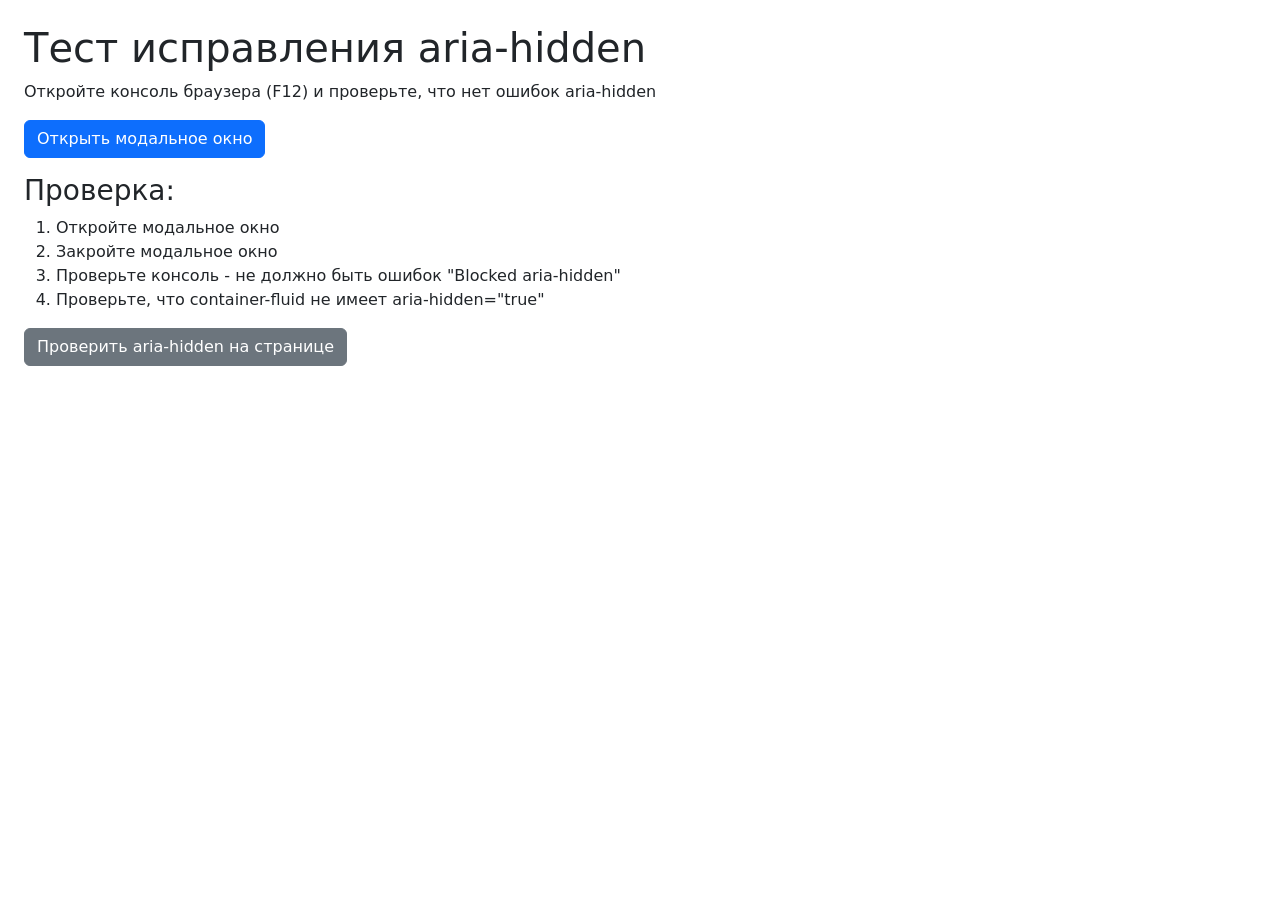
<file: travel/admin/test_aria_hidden.html>
<!DOCTYPE html>
<html lang="ru">
<head>
    <meta charset="UTF-8">
    <meta name="viewport" content="width=device-width, initial-scale=1.0">
    <title>Test aria-hidden Fix</title>
    <link href="https://cdn.jsdelivr.net/npm/bootstrap@5.3.0/dist/css/bootstrap.min.css" rel="stylesheet">
</head>
<body>
    <div class="container-fluid">
        <div class="row">
            <div class="col-12 p-4">
                <h1>Тест исправления aria-hidden</h1>
                <p>Откройте консоль браузера (F12) и проверьте, что нет ошибок aria-hidden</p>
                
                <button type="button" class="btn btn-primary" data-bs-toggle="modal" data-bs-target="#testModal">
                    Открыть модальное окно
                </button>
                
                <div class="mt-3">
                    <h3>Проверка:</h3>
                    <ol>
                        <li>Откройте модальное окно</li>
                        <li>Закройте модальное окно</li>
                        <li>Проверьте консоль - не должно быть ошибок "Blocked aria-hidden"</li>
                        <li>Проверьте, что container-fluid не имеет aria-hidden="true"</li>
                    </ol>
                </div>
                
                <div class="mt-3">
                    <button type="button" class="btn btn-secondary" id="checkAriaHidden">
                        Проверить aria-hidden на странице
                    </button>
                    <div id="ariaHiddenStatus" class="mt-2"></div>
                </div>
            </div>
        </div>
    </div>
    
    <div class="modal fade" id="testModal" tabindex="-1" aria-labelledby="testModalLabel">
        <div class="modal-dialog">
            <div class="modal-content">
                <div class="modal-header">
                    <h5 class="modal-title" id="testModalLabel">Тестовое модальное окно</h5>
                    <button type="button" class="btn-close" data-bs-dismiss="modal" aria-label="Закрыть"></button>
                </div>
                <div class="modal-body">
                    <p>Это тестовое модальное окно для проверки aria-hidden</p>
                    <p>При закрытии не должно быть ошибок в консоли</p>
                </div>
                <div class="modal-footer">
                    <button type="button" class="btn btn-secondary" data-bs-dismiss="modal">Закрыть</button>
                </div>
            </div>
        </div>
    </div>
    
    <script src="https://cdn.jsdelivr.net/npm/bootstrap@5.3.0/dist/js/bootstrap.bundle.min.js"></script>
    <script>
        // Fix Bootstrap modal aria-hidden issue
        const modalEl = document.getElementById('testModal');
        if (modalEl) {
            modalEl.addEventListener('hidden.bs.modal', function() {
                console.log('Modal hidden event fired');
                
                // Remove aria-hidden from container-fluid that Bootstrap adds
                const containers = document.querySelectorAll('.container-fluid[aria-hidden="true"]');
                console.log('Found containers with aria-hidden:', containers.length);
                
                containers.forEach(container => {
                    console.log('Removing aria-hidden from container');
                    container.removeAttribute('aria-hidden');
                });
            });
            
            modalEl.addEventListener('shown.bs.modal', function() {
                console.log('Modal shown event fired');
            });
        }
        
        // Check aria-hidden button
        document.getElementById('checkAriaHidden').addEventListener('click', function() {
            const statusDiv = document.getElementById('ariaHiddenStatus');
            const elementsWithAriaHidden = document.querySelectorAll('[aria-hidden="true"]');
            
            let html = '<div class="alert alert-info">';
            html += '<strong>Элементы с aria-hidden="true":</strong><br>';
            
            if (elementsWithAriaHidden.length === 0) {
                html += '✅ Нет элементов с aria-hidden="true"';
            } else {
                html += `⚠️ Найдено ${elementsWithAriaHidden.length} элементов:<br>`;
                elementsWithAriaHidden.forEach((el, index) => {
                    html += `${index + 1}. ${el.tagName}.${el.className || 'no-class'}<br>`;
                });
            }
            
            html += '</div>';
            statusDiv.innerHTML = html;
        });
    </script>
</body>
</html>
</file>
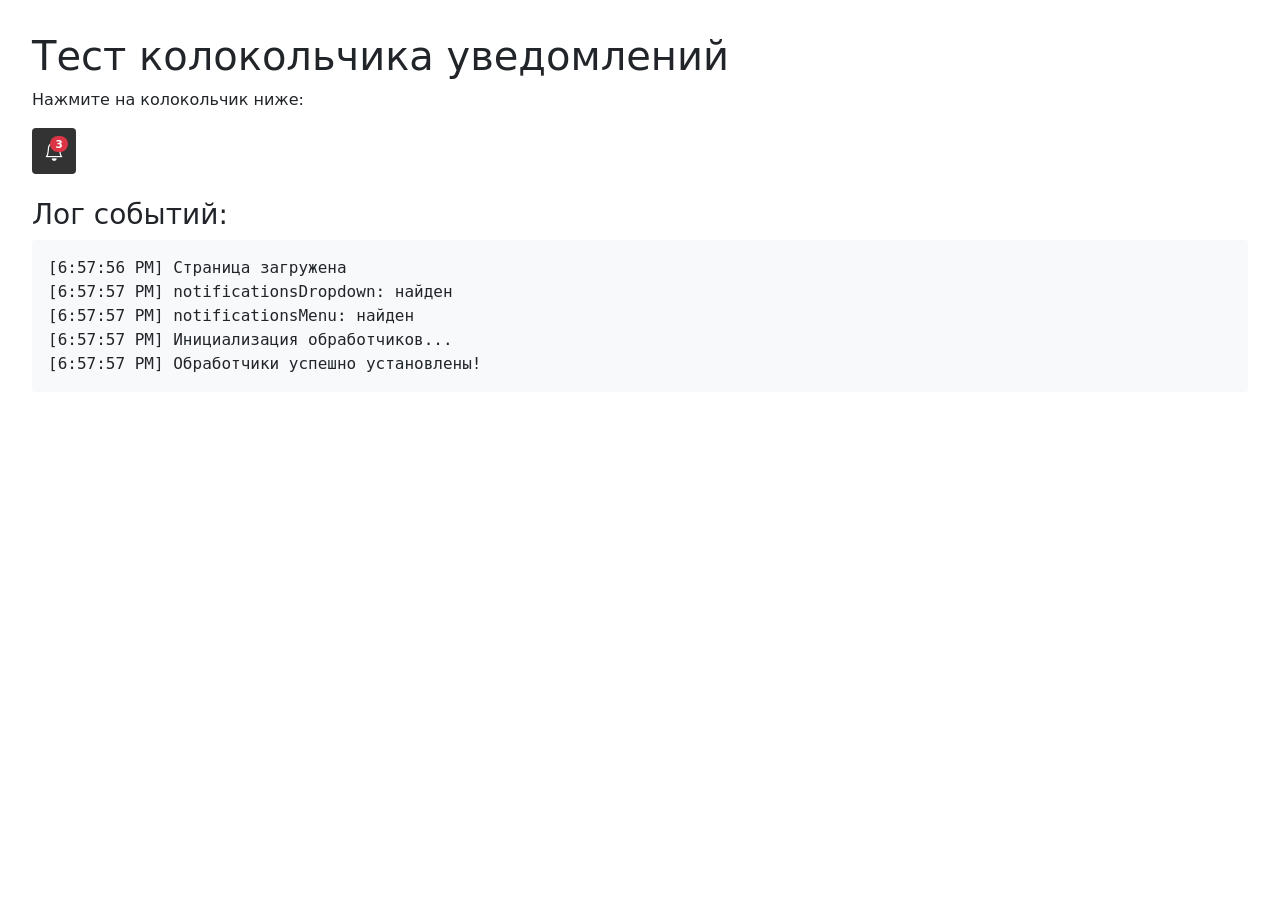
<file: travel/admin/test_bell_simple.html>
<!DOCTYPE html>
<html lang="ru">
<head>
    <meta charset="UTF-8">
    <meta name="viewport" content="width=device-width, initial-scale=1.0">
    <title>Test Bell Simple</title>
    
    <!-- Bootstrap 5 CSS -->
    <link href="https://cdn.jsdelivr.net/npm/bootstrap@5.3.0/dist/css/bootstrap.min.css" rel="stylesheet">
    
    <!-- Bootstrap Icons -->
    <link href="https://cdn.jsdelivr.net/npm/bootstrap-icons@1.11.0/font/bootstrap-icons.css" rel="stylesheet">
    
    <style>
        body {
            padding: 2rem;
        }
        
        #notificationsDropdown {
            display: flex;
            align-items: center;
            justify-content: center;
            min-width: 44px;
            min-height: 44px;
            padding: 0.5rem 0.75rem;
            color: #fff;
            background: #333;
            text-decoration: none;
            cursor: pointer;
            border-radius: 0.25rem;
        }
        
        #notificationsDropdown:hover {
            background-color: #555;
        }
        
        #notificationBadge {
            position: absolute;
            top: 0.25rem;
            right: 0.25rem;
            font-size: 0.65rem;
            padding: 0.25em 0.5em;
            pointer-events: none;
        }
        
        #notificationsMenu {
            max-height: 500px;
            overflow-y: auto;
            box-shadow: 0 0.5rem 1rem rgba(0, 0, 0, 0.15);
            border-radius: 0.375rem;
            margin-top: 0.5rem;
        }
        
        #notificationsMenu.show {
            display: block !important;
        }
        
        #notificationsMenu .dropdown-item {
            padding: 0.75rem 1rem;
            border-bottom: 1px solid #f0f0f0;
            cursor: pointer;
        }
        
        #notificationsMenu .dropdown-item:hover {
            background-color: #f8f9fa;
        }
    </style>
</head>
<body>
    <h1>Тест колокольчика уведомлений</h1>
    <p>Нажмите на колокольчик ниже:</p>
    
    <div class="position-relative me-3" style="display: inline-block;">
        <a class="nav-link d-flex align-items-center justify-content-center" 
           href="#" 
           id="notificationsDropdown" 
           role="button"
           aria-expanded="false"
           style="min-width: 44px; min-height: 44px; color: #fff;">
            <i class="bi bi-bell fs-5"></i>
            <span id="notificationBadge" class="badge rounded-pill bg-danger position-absolute" style="top: 8px; right: 8px; pointer-events: none;">
                3
            </span>
        </a>
        <div class="dropdown-menu dropdown-menu-end" id="notificationsMenu" style="min-width: 320px; max-width: 400px; display: none; position: absolute; right: 0; top: 100%; z-index: 1050;">
            <div class="dropdown-header d-flex justify-content-between align-items-center">
                <span>Уведомления</span>
                <span id="totalNotifications" class="badge bg-primary">3</span>
            </div>
            <hr class="dropdown-divider">
            <div id="notificationsList">
                <a class="dropdown-item d-flex justify-content-between align-items-center" href="#">
                    <span>
                        <i class="bi bi-image text-warning"></i>
                        Новые фото на модерации
                    </span>
                    <span class="badge bg-warning text-dark">2</span>
                </a>
                <a class="dropdown-item d-flex justify-content-between align-items-center" href="#">
                    <span>
                        <i class="bi bi-chat-dots text-danger"></i>
                        Новые комментарии
                    </span>
                    <span class="badge bg-danger">1</span>
                </a>
            </div>
        </div>
    </div>
    
    <div class="mt-4">
        <h3>Лог событий:</h3>
        <div id="log" style="background: #f8f9fa; padding: 1rem; border-radius: 0.25rem; font-family: monospace; max-height: 300px; overflow-y: auto;"></div>
    </div>

    <!-- Bootstrap 5 JS -->
    <script src="https://cdn.jsdelivr.net/npm/bootstrap@5.3.0/dist/js/bootstrap.bundle.min.js"></script>
    
    <script>
        const log = document.getElementById('log');
        
        function addLog(message) {
            const time = new Date().toLocaleTimeString();
            log.innerHTML += `<div>[${time}] ${message}</div>`;
            log.scrollTop = log.scrollHeight;
        }
        
        addLog('Страница загружена');
        
        // Custom notifications dropdown toggle
        const notificationsDropdown = document.getElementById('notificationsDropdown');
        const notificationsMenu = document.getElementById('notificationsMenu');
        
        addLog('notificationsDropdown: ' + (notificationsDropdown ? 'найден' : 'НЕ найден'));
        addLog('notificationsMenu: ' + (notificationsMenu ? 'найден' : 'НЕ найден'));
        
        if (notificationsDropdown && notificationsMenu) {
            addLog('Инициализация обработчиков...');
            
            // Toggle dropdown on click/tap
            notificationsDropdown.addEventListener('click', function(e) {
                addLog('Клик по колокольчику!');
                e.preventDefault();
                e.stopPropagation();
                
                const isShown = notificationsMenu.classList.contains('show');
                addLog('Текущее состояние: ' + (isShown ? 'открыто' : 'закрыто'));
                
                if (isShown) {
                    notificationsMenu.classList.remove('show');
                    notificationsDropdown.setAttribute('aria-expanded', 'false');
                    addLog('Закрываем dropdown');
                } else {
                    notificationsMenu.classList.add('show');
                    notificationsDropdown.setAttribute('aria-expanded', 'true');
                    addLog('Открываем dropdown');
                }
            });
            
            // Close dropdown when clicking outside
            document.addEventListener('click', function(e) {
                if (!notificationsDropdown.contains(e.target) && !notificationsMenu.contains(e.target)) {
                    if (notificationsMenu.classList.contains('show')) {
                        notificationsMenu.classList.remove('show');
                        notificationsDropdown.setAttribute('aria-expanded', 'false');
                        addLog('Закрыто кликом вне dropdown');
                    }
                }
            });
            
            // Prevent dropdown from closing when clicking inside
            notificationsMenu.addEventListener('click', function(e) {
                e.stopPropagation();
                addLog('Клик внутри dropdown (не закрываем)');
            });
            
            addLog('Обработчики успешно установлены!');
        } else {
            addLog('ОШИБКА: Элементы не найдены!');
        }
    </script>
</body>
</html>
</file>
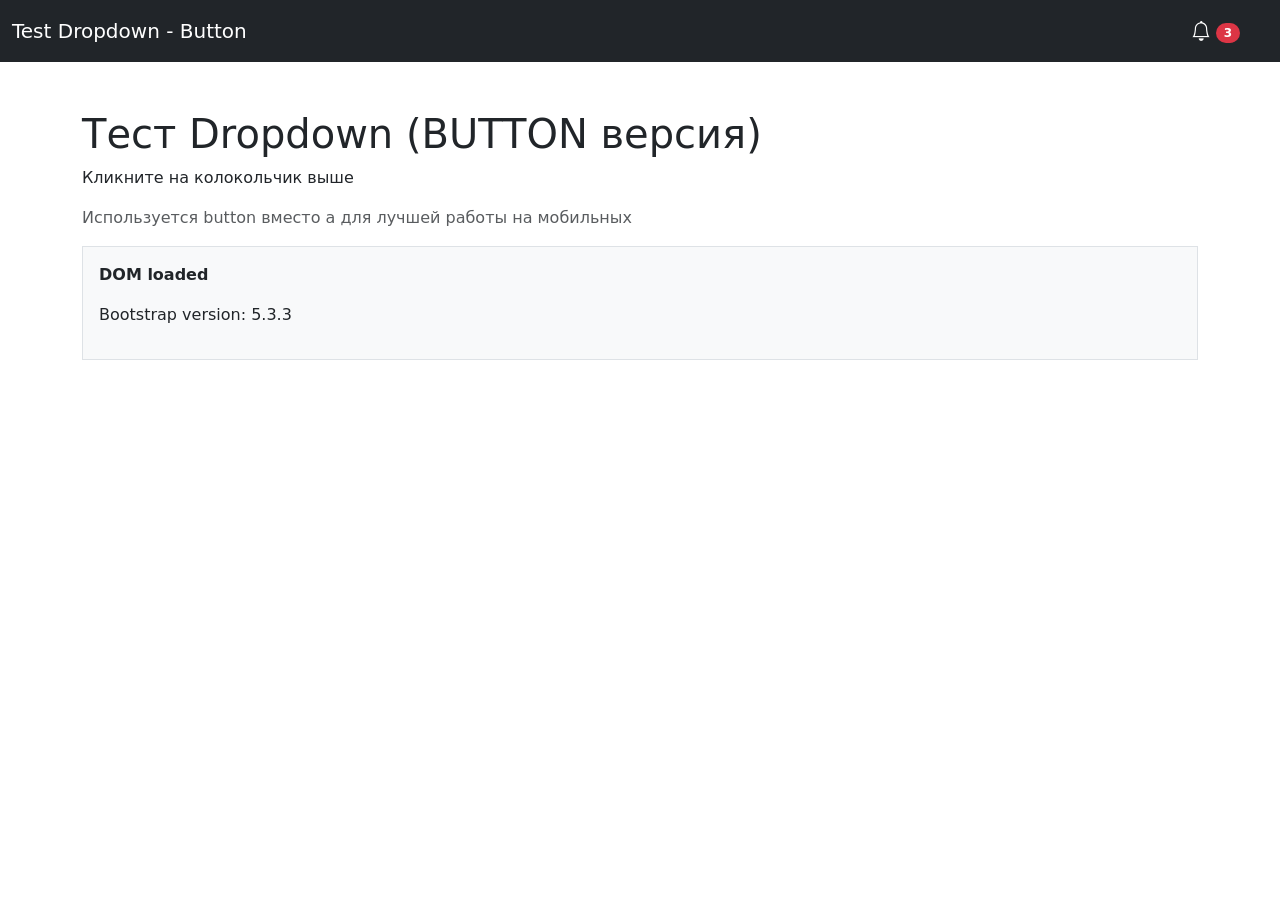
<file: travel/admin/test_dropdown.html>
<!DOCTYPE html>
<html lang="ru">
<head>
    <meta charset="UTF-8">
    <meta name="viewport" content="width=device-width, initial-scale=1.0">
    <title>Test Dropdown - Button Version</title>
    <link href="https://cdn.jsdelivr.net/npm/bootstrap@5.3.0/dist/css/bootstrap.min.css" rel="stylesheet">
    <link href="https://cdn.jsdelivr.net/npm/bootstrap-icons@1.11.0/font/bootstrap-icons.css" rel="stylesheet">
    <style>
        #notificationsDropdown {
            background: transparent;
            border: none;
            color: #fff;
            padding: 0.5rem 0.75rem;
        }
        #notificationsDropdown:hover {
            background-color: rgba(255, 255, 255, 0.1);
        }
    </style>
</head>
<body>
    <nav class="navbar navbar-dark bg-dark">
        <div class="container-fluid">
            <span class="navbar-brand">Test Dropdown - Button</span>
            
            <ul class="navbar-nav flex-row">
                <li class="nav-item dropdown me-3">
                    <button class="nav-link btn btn-link text-white border-0" id="notificationsDropdown" type="button" data-bs-toggle="dropdown" aria-expanded="false">
                        <i class="bi bi-bell fs-5"></i>
                        <span class="badge rounded-pill bg-danger">3</span>
                    </button>
                    <ul class="dropdown-menu dropdown-menu-end" aria-labelledby="notificationsDropdown">
                        <li><h6 class="dropdown-header">Уведомления</h6></li>
                        <li><hr class="dropdown-divider"></li>
                        <li><a class="dropdown-item" href="#">Уведомление 1</a></li>
                        <li><a class="dropdown-item" href="#">Уведомление 2</a></li>
                        <li><a class="dropdown-item" href="#">Уведомление 3</a></li>
                    </ul>
                </li>
            </ul>
        </div>
    </nav>
    
    <div class="container mt-5">
        <h1>Тест Dropdown (BUTTON версия)</h1>
        <p>Кликните на колокольчик выше</p>
        <p class="text-muted">Используется button вместо a для лучшей работы на мобильных</p>
        <div id="log" class="border p-3 bg-light"></div>
    </div>

    <!-- jQuery -->
    <script src="https://code.jquery.com/jquery-3.7.0.min.js"></script>
    
    <!-- Bootstrap JS -->
    <script src="https://cdn.jsdelivr.net/npm/bootstrap@5.3.0/dist/js/bootstrap.bundle.min.js"></script>
    
    <script>
        document.addEventListener('DOMContentLoaded', function() {
            const log = document.getElementById('log');
            const dropdown = document.getElementById('notificationsDropdown');
            
            log.innerHTML += '<p><strong>DOM loaded</strong></p>';
            log.innerHTML += '<p>Bootstrap version: ' + bootstrap.Dropdown.VERSION + '</p>';
            
            // Add event listeners
            dropdown.addEventListener('show.bs.dropdown', function() {
                log.innerHTML += '<p class="text-info">✓ Dropdown showing...</p>';
            });
            
            dropdown.addEventListener('shown.bs.dropdown', function() {
                log.innerHTML += '<p class="text-success">✓ Dropdown shown!</p>';
            });
            
            dropdown.addEventListener('hide.bs.dropdown', function() {
                log.innerHTML += '<p class="text-warning">✓ Dropdown hiding...</p>';
            });
            
            dropdown.addEventListener('hidden.bs.dropdown', function() {
                log.innerHTML += '<p class="text-secondary">✓ Dropdown hidden</p>';
            });
            
            dropdown.addEventListener('click', function(e) {
                log.innerHTML += '<p class="text-primary">✓ Button clicked</p>';
            });
            
            dropdown.addEventListener('touchstart', function(e) {
                log.innerHTML += '<p class="text-danger">✓ Touch started</p>';
            });
        });
    </script>
</body>
</html>
</file>
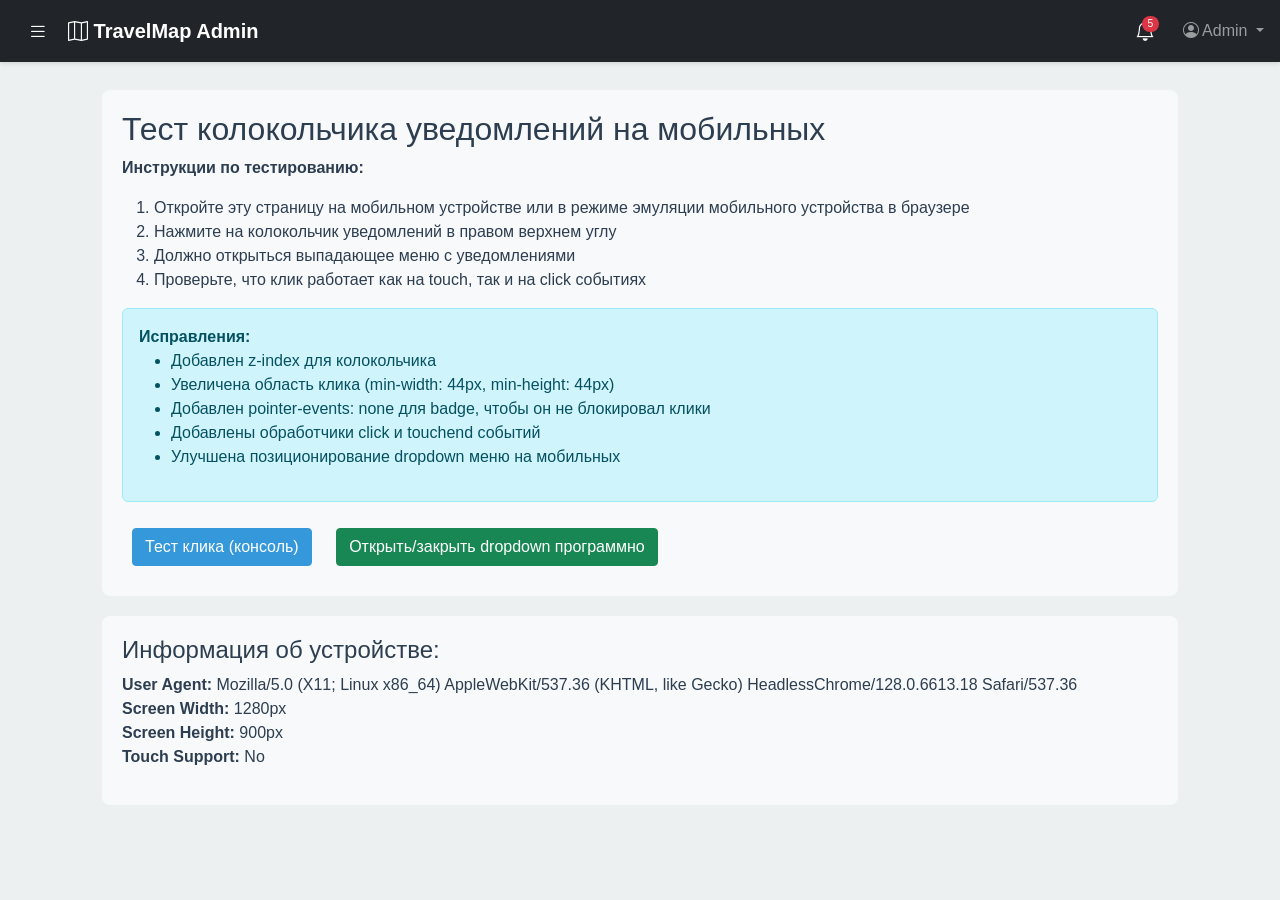
<file: travel/admin/test_mobile_notifications.html>
<!DOCTYPE html>
<html lang="ru">
<head>
    <meta charset="UTF-8">
    <meta name="viewport" content="width=device-width, initial-scale=1.0">
    <title>Тест уведомлений на мобильных</title>
    
    <!-- Bootstrap 5 CSS -->
    <link href="https://cdn.jsdelivr.net/npm/bootstrap@5.3.0/dist/css/bootstrap.min.css" rel="stylesheet">
    
    <!-- Bootstrap Icons -->
    <link href="https://cdn.jsdelivr.net/npm/bootstrap-icons@1.11.0/font/bootstrap-icons.css" rel="stylesheet">
    
    <!-- Custom Admin CSS -->
    <link href="/travel/admin/assets/css/admin.css" rel="stylesheet">
    
    <style>
        body {
            padding-top: 70px;
        }
        .test-info {
            padding: 20px;
            background: #f8f9fa;
            border-radius: 8px;
            margin: 20px;
        }
        .test-button {
            margin: 10px;
        }
    </style>
</head>
<body>
    <!-- Top Navigation Bar -->
    <nav class="navbar navbar-dark bg-dark fixed-top">
        <div class="container-fluid">
            <button class="btn btn-dark me-2" type="button">
                <i class="bi bi-list"></i>
            </button>
            
            <a class="navbar-brand" href="#">
                <i class="bi bi-map"></i> TravelMap Admin
            </a>
            
            <div class="ms-auto d-flex align-items-center">
                <ul class="navbar-nav flex-row align-items-center">
                    <!-- Notifications Bell -->
                    <li class="nav-item dropdown me-3">
                        <a class="nav-link position-relative d-flex align-items-center justify-content-center" 
                           href="#" 
                           id="notificationsDropdown" 
                           role="button" 
                           data-bs-toggle="dropdown" 
                           aria-expanded="false"
                           style="min-width: 44px; min-height: 44px;">
                            <i class="bi bi-bell fs-5"></i>
                            <span id="notificationBadge" class="badge rounded-pill bg-danger position-absolute" style="top: 8px; right: 8px; pointer-events: none;">
                                5
                            </span>
                        </a>
                        <ul class="dropdown-menu dropdown-menu-end" aria-labelledby="notificationsDropdown" style="min-width: 320px; max-width: 400px;">
                            <li>
                                <h6 class="dropdown-header d-flex justify-content-between align-items-center">
                                    <span>Уведомления</span>
                                    <span id="totalNotifications" class="badge bg-primary">5</span>
                                </h6>
                            </li>
                            <li><hr class="dropdown-divider"></li>
                            <li>
                                <a class="dropdown-item d-flex justify-content-between align-items-center" href="#">
                                    <span>
                                        <i class="bi bi-image text-warning"></i>
                                        Новые фото на модерации
                                    </span>
                                    <span class="badge bg-warning text-dark">3</span>
                                </a>
                            </li>
                            <li>
                                <a class="dropdown-item d-flex justify-content-between align-items-center" href="#">
                                    <span>
                                        <i class="bi bi-chat-dots text-danger"></i>
                                        Новые комментарии
                                    </span>
                                    <span class="badge bg-danger">2</span>
                                </a>
                            </li>
                        </ul>
                    </li>
                    
                    <!-- Admin User Dropdown -->
                    <li class="nav-item dropdown">
                        <a class="nav-link dropdown-toggle" href="#" id="adminDropdown" role="button" data-bs-toggle="dropdown">
                            <i class="bi bi-person-circle"></i> 
                            <span class="d-none d-md-inline">Admin</span>
                        </a>
                        <ul class="dropdown-menu dropdown-menu-end">
                            <li><span class="dropdown-item-text text-muted small">admin@example.com</span></li>
                            <li><hr class="dropdown-divider"></li>
                            <li><a class="dropdown-item" href="#"><i class="bi bi-box-arrow-right"></i> Выход</a></li>
                        </ul>
                    </li>
                </ul>
            </div>
        </div>
    </nav>

    <div class="container">
        <div class="test-info">
            <h2>Тест колокольчика уведомлений на мобильных</h2>
            <p><strong>Инструкции по тестированию:</strong></p>
            <ol>
                <li>Откройте эту страницу на мобильном устройстве или в режиме эмуляции мобильного устройства в браузере</li>
                <li>Нажмите на колокольчик уведомлений в правом верхнем углу</li>
                <li>Должно открыться выпадающее меню с уведомлениями</li>
                <li>Проверьте, что клик работает как на touch, так и на click событиях</li>
            </ol>
            
            <div class="alert alert-info">
                <strong>Исправления:</strong>
                <ul>
                    <li>Добавлен z-index для колокольчика</li>
                    <li>Увеличена область клика (min-width: 44px, min-height: 44px)</li>
                    <li>Добавлен pointer-events: none для badge, чтобы он не блокировал клики</li>
                    <li>Добавлены обработчики click и touchend событий</li>
                    <li>Улучшена позиционирование dropdown меню на мобильных</li>
                </ul>
            </div>
            
            <button class="btn btn-primary test-button" onclick="testClick()">
                Тест клика (консоль)
            </button>
            
            <button class="btn btn-success test-button" onclick="toggleDropdown()">
                Открыть/закрыть dropdown программно
            </button>
        </div>
        
        <div class="test-info mt-3">
            <h4>Информация об устройстве:</h4>
            <p id="deviceInfo"></p>
        </div>
    </div>

    <!-- Bootstrap 5 JS Bundle -->
    <script src="https://cdn.jsdelivr.net/npm/bootstrap@5.3.0/dist/js/bootstrap.bundle.min.js"></script>
    
    <!-- jQuery -->
    <script src="https://code.jquery.com/jquery-3.7.0.min.js"></script>
    
    <script>
        // Display device info
        document.getElementById('deviceInfo').innerHTML = `
            <strong>User Agent:</strong> ${navigator.userAgent}<br>
            <strong>Screen Width:</strong> ${window.innerWidth}px<br>
            <strong>Screen Height:</strong> ${window.innerHeight}px<br>
            <strong>Touch Support:</strong> ${('ontouchstart' in window) ? 'Yes' : 'No'}
        `;
        
        // Initialize dropdowns
        function initDropdowns() {
            const dropdownElementList = document.querySelectorAll('[data-bs-toggle="dropdown"]');
            const dropdownList = [...dropdownElementList].map(dropdownToggleEl => {
                return new bootstrap.Dropdown(dropdownToggleEl, {
                    autoClose: true,
                    boundary: 'viewport',
                    popperConfig: {
                        strategy: 'fixed'
                    }
                });
            });
            
            console.log(`Initialized ${dropdownList.length} dropdowns`);
            
            // Add explicit click handler for notifications dropdown on mobile
            const notificationsDropdown = document.getElementById('notificationsDropdown');
            if (notificationsDropdown) {
                notificationsDropdown.addEventListener('click', function(e) {
                    console.log('Click event triggered');
                    e.preventDefault();
                    e.stopPropagation();
                    const dropdown = bootstrap.Dropdown.getInstance(this) || new bootstrap.Dropdown(this);
                    dropdown.toggle();
                }, { passive: false });
                
                // Also handle touch events for better mobile support
                notificationsDropdown.addEventListener('touchend', function(e) {
                    console.log('Touchend event triggered');
                    e.preventDefault();
                    e.stopPropagation();
                    const dropdown = bootstrap.Dropdown.getInstance(this) || new bootstrap.Dropdown(this);
                    dropdown.toggle();
                }, { passive: false });
            }
        }
        
        // Test click function
        function testClick() {
            console.log('Test button clicked!');
            alert('Кнопка работает! Проверьте консоль для деталей.');
        }
        
        // Toggle dropdown programmatically
        function toggleDropdown() {
            const notificationsDropdown = document.getElementById('notificationsDropdown');
            const dropdown = bootstrap.Dropdown.getInstance(notificationsDropdown) || new bootstrap.Dropdown(notificationsDropdown);
            dropdown.toggle();
            console.log('Dropdown toggled programmatically');
        }
        
        // Initialize on page load
        $(document).ready(function() {
            initDropdowns();
            console.log('Page loaded and dropdowns initialized');
        });
        
        // Log dropdown events
        const notificationsDropdown = document.getElementById('notificationsDropdown');
        if (notificationsDropdown) {
            notificationsDropdown.addEventListener('show.bs.dropdown', function() {
                console.log('Dropdown is showing');
            });
            
            notificationsDropdown.addEventListener('shown.bs.dropdown', function() {
                console.log('Dropdown is shown');
            });
            
            notificationsDropdown.addEventListener('hide.bs.dropdown', function() {
                console.log('Dropdown is hiding');
            });
            
            notificationsDropdown.addEventListener('hidden.bs.dropdown', function() {
                console.log('Dropdown is hidden');
            });
        }
    </script>
</body>
</html>
</file>
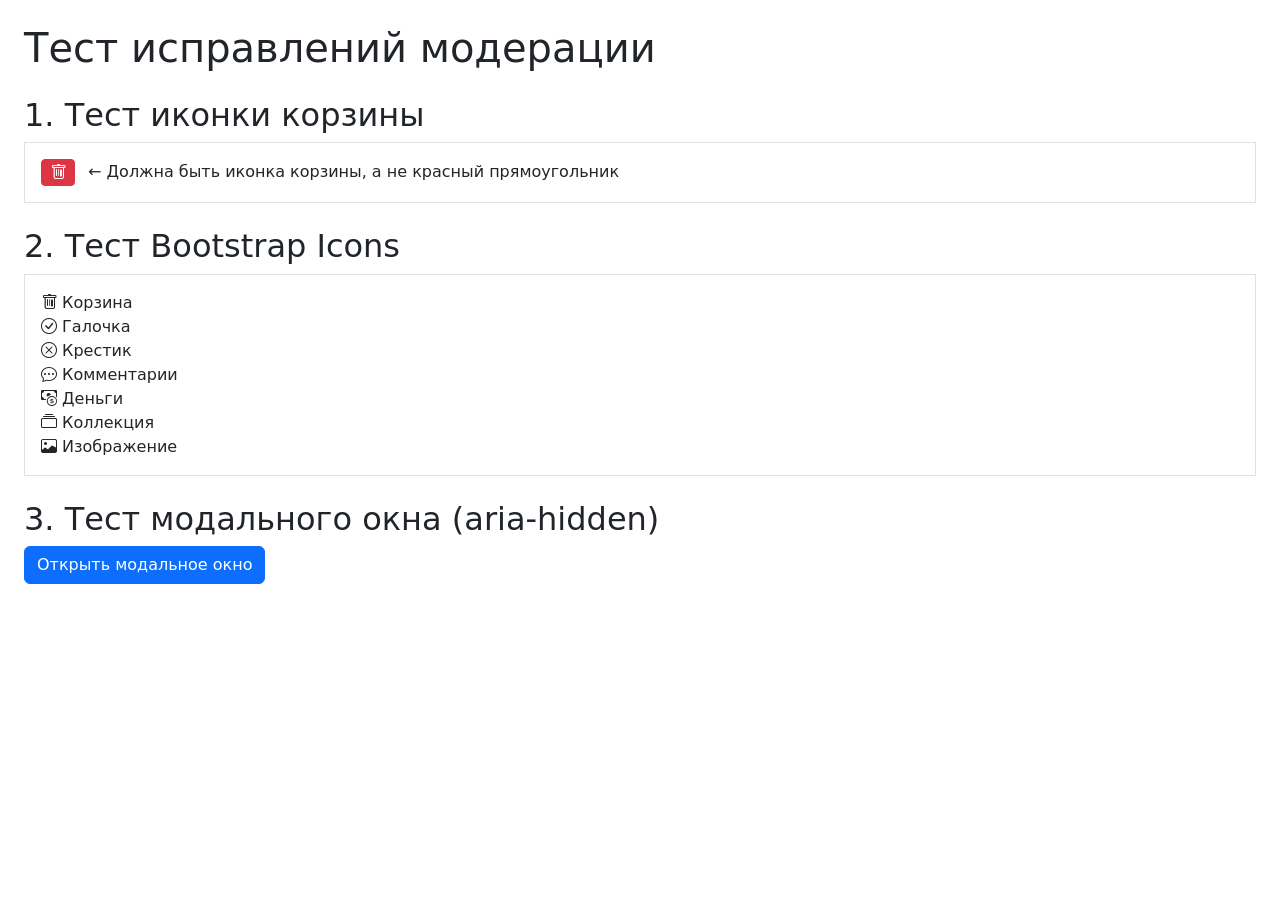
<file: travel/admin/test_moderation_fixes.html>
<!DOCTYPE html>
<html lang="ru">
<head>
    <meta charset="UTF-8">
    <meta name="viewport" content="width=device-width, initial-scale=1.0">
    <title>Test Moderation Fixes</title>
    <link href="https://cdn.jsdelivr.net/npm/bootstrap@5.3.0/dist/css/bootstrap.min.css" rel="stylesheet">
    <link href="https://cdn.jsdelivr.net/npm/bootstrap-icons@1.11.0/font/bootstrap-icons.css" rel="stylesheet">
    <style>
        .delete-comment-btn {
            padding: 0.25rem 0.5rem;
            font-size: 0.875rem;
            line-height: 1;
            border-radius: 0.25rem;
            background-color: #dc3545;
            border-color: #dc3545;
            color: white;
            transition: all 0.2s ease;
        }
        .delete-comment-btn:hover {
            background-color: #c82333;
            border-color: #bd2130;
            transform: scale(1.05);
        }
        .delete-comment-btn i {
            font-size: 1rem;
            display: inline-block;
        }
    </style>
</head>
<body class="p-4">
    <h1>Тест исправлений модерации</h1>
    
    <h2 class="mt-4">1. Тест иконки корзины</h2>
    <div class="border p-3">
        <button class="btn btn-sm btn-danger delete-comment-btn" title="Удалить комментарий">
            <i class="bi bi-trash"></i>
        </button>
        <span class="ms-2">← Должна быть иконка корзины, а не красный прямоугольник</span>
    </div>
    
    <h2 class="mt-4">2. Тест Bootstrap Icons</h2>
    <div class="border p-3">
        <i class="bi bi-trash"></i> Корзина<br>
        <i class="bi bi-check-circle"></i> Галочка<br>
        <i class="bi bi-x-circle"></i> Крестик<br>
        <i class="bi bi-chat-dots"></i> Комментарии<br>
        <i class="bi bi-cash-coin"></i> Деньги<br>
        <i class="bi bi-collection"></i> Коллекция<br>
        <i class="bi bi-image"></i> Изображение
    </div>
    
    <h2 class="mt-4">3. Тест модального окна (aria-hidden)</h2>
    <button type="button" class="btn btn-primary" data-bs-toggle="modal" data-bs-target="#testModal">
        Открыть модальное окно
    </button>
    
    <div class="modal fade" id="testModal" tabindex="-1" aria-labelledby="testModalLabel" aria-hidden="true">
        <div class="modal-dialog">
            <div class="modal-content">
                <div class="modal-header">
                    <h5 class="modal-title" id="testModalLabel">Тестовое модальное окно</h5>
                    <button type="button" class="btn-close" data-bs-dismiss="modal" aria-label="Закрыть"></button>
                </div>
                <div class="modal-body">
                    <p>Проверьте консоль браузера - не должно быть ошибок aria-hidden</p>
                    <button class="btn btn-sm btn-danger delete-comment-btn">
                        <i class="bi bi-trash"></i>
                    </button>
                </div>
            </div>
        </div>
    </div>
    
    <script src="https://cdn.jsdelivr.net/npm/bootstrap@5.3.0/dist/js/bootstrap.bundle.min.js"></script>
    <script>
        // Fix aria-hidden issue
        const modal = document.getElementById('testModal');
        modal.addEventListener('shown.bs.modal', function() {
            modal.removeAttribute('aria-hidden');
            console.log('✓ Modal shown - aria-hidden removed');
        });
        modal.addEventListener('hidden.bs.modal', function() {
            modal.setAttribute('aria-hidden', 'true');
            console.log('✓ Modal hidden - aria-hidden restored');
        });
    </script>
</body>
</html>
</file>
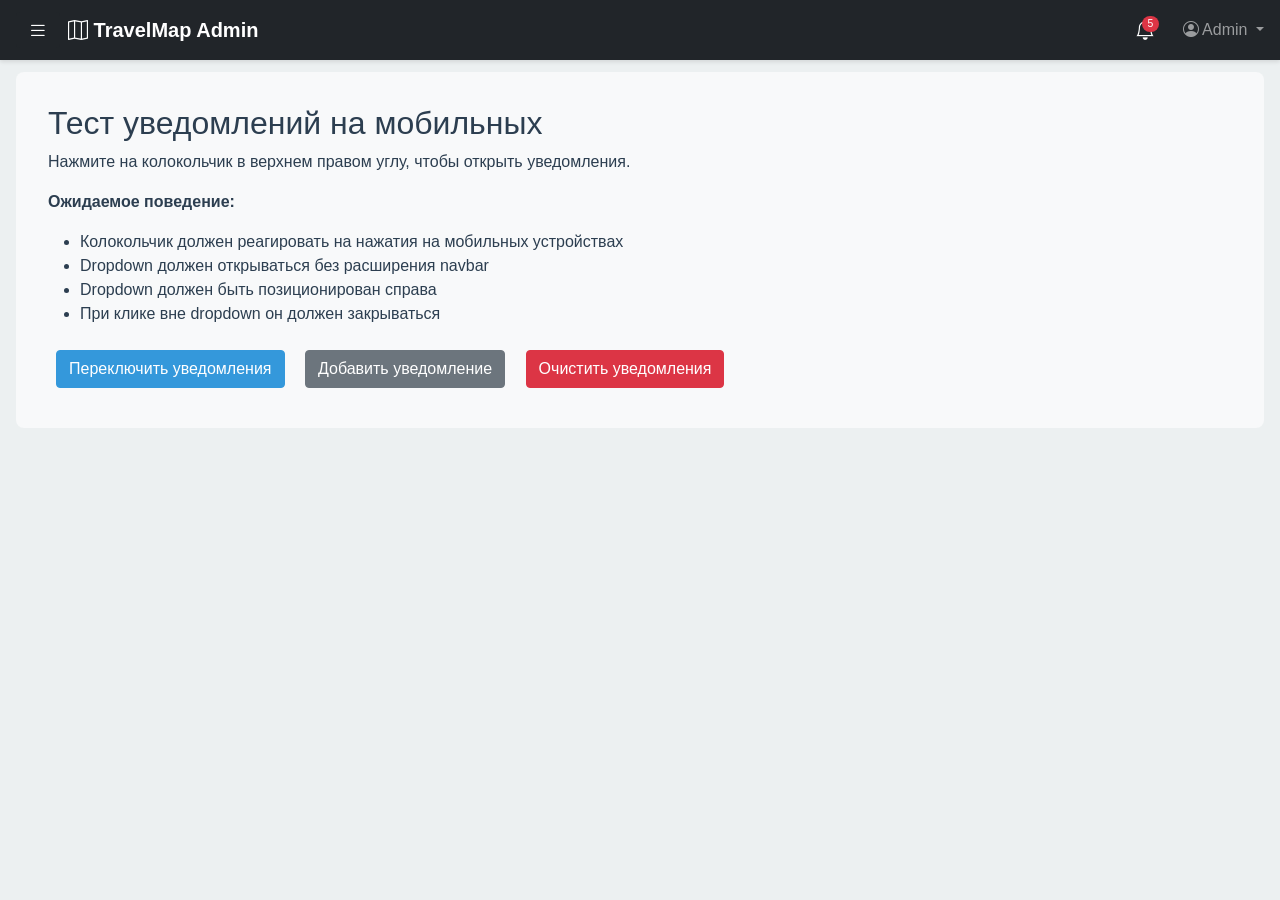
<file: travel/admin/test_notifications_mobile.html>
<!DOCTYPE html>
<html lang="ru">
<head>
    <meta charset="UTF-8">
    <meta name="viewport" content="width=device-width, initial-scale=1.0">
    <title>Test Notifications Mobile</title>
    
    <!-- Bootstrap 5 CSS -->
    <link href="https://cdn.jsdelivr.net/npm/bootstrap@5.3.0/dist/css/bootstrap.min.css" rel="stylesheet">
    
    <!-- Bootstrap Icons -->
    <link href="https://cdn.jsdelivr.net/npm/bootstrap-icons@1.11.0/font/bootstrap-icons.css" rel="stylesheet">
    
    <!-- Custom Admin CSS -->
    <link href="/travel/admin/assets/css/admin.css" rel="stylesheet">
    
    <style>
        body {
            padding-top: 56px;
        }
        
        .test-info {
            padding: 2rem;
            background: #f8f9fa;
            margin: 1rem;
            border-radius: 8px;
        }
        
        .test-button {
            margin: 0.5rem;
        }
    </style>
</head>
<body>
    <!-- Top Navigation Bar -->
    <nav class="navbar navbar-dark bg-dark fixed-top">
        <div class="container-fluid">
            <button class="btn btn-dark me-2" type="button">
                <i class="bi bi-list"></i>
            </button>
            
            <a class="navbar-brand" href="#">
                <i class="bi bi-map"></i> TravelMap Admin
            </a>
            
            <div class="ms-auto d-flex align-items-center">
                <!-- Notifications Bell - отдельно от navbar-nav -->
                <div class="position-relative me-3">
                    <a class="nav-link d-flex align-items-center justify-content-center" 
                       href="#" 
                       id="notificationsDropdown" 
                       role="button"
                       aria-expanded="false"
                       style="min-width: 44px; min-height: 44px; color: #fff;">
                        <i class="bi bi-bell fs-5"></i>
                        <span id="notificationBadge" class="badge rounded-pill bg-danger position-absolute" style="top: 8px; right: 8px; pointer-events: none;">
                            5
                        </span>
                    </a>
                    <div class="dropdown-menu dropdown-menu-end" id="notificationsMenu" style="min-width: 320px; max-width: 400px; display: none; position: absolute; right: 0; top: 100%; z-index: 1050;">
                        <div class="dropdown-header d-flex justify-content-between align-items-center">
                            <span>Уведомления</span>
                            <span id="totalNotifications" class="badge bg-primary">5</span>
                        </div>
                        <hr class="dropdown-divider">
                        <div id="notificationsList">
                            <a class="dropdown-item d-flex justify-content-between align-items-center" href="#">
                                <span>
                                    <i class="bi bi-image text-warning"></i>
                                    Новые фото на модерации
                                </span>
                                <span class="badge bg-warning text-dark">3</span>
                            </a>
                            <a class="dropdown-item d-flex justify-content-between align-items-center" href="#">
                                <span>
                                    <i class="bi bi-chat-dots text-danger"></i>
                                    Новые комментарии
                                </span>
                                <span class="badge bg-danger">2</span>
                            </a>
                        </div>
                    </div>
                </div>
                
                <ul class="navbar-nav flex-row align-items-center">
                    <li class="nav-item dropdown">
                        <a class="nav-link dropdown-toggle" href="#" id="adminDropdown" role="button" data-bs-toggle="dropdown">
                            <i class="bi bi-person-circle"></i> 
                            <span class="d-none d-md-inline">Admin</span>
                        </a>
                        <ul class="dropdown-menu dropdown-menu-end">
                            <li><span class="dropdown-item-text text-muted small">admin@example.com</span></li>
                            <li><hr class="dropdown-divider"></li>
                            <li><a class="dropdown-item" href="#"><i class="bi bi-box-arrow-right"></i> Выход</a></li>
                        </ul>
                    </li>
                </ul>
            </div>
        </div>
    </nav>

    <div class="container-fluid">
        <div class="test-info">
            <h2>Тест уведомлений на мобильных</h2>
            <p>Нажмите на колокольчик в верхнем правом углу, чтобы открыть уведомления.</p>
            <p><strong>Ожидаемое поведение:</strong></p>
            <ul>
                <li>Колокольчик должен реагировать на нажатия на мобильных устройствах</li>
                <li>Dropdown должен открываться без расширения navbar</li>
                <li>Dropdown должен быть позиционирован справа</li>
                <li>При клике вне dropdown он должен закрываться</li>
            </ul>
            
            <div class="mt-3">
                <button class="btn btn-primary test-button" onclick="toggleNotifications()">
                    Переключить уведомления
                </button>
                <button class="btn btn-secondary test-button" onclick="addNotification()">
                    Добавить уведомление
                </button>
                <button class="btn btn-danger test-button" onclick="clearNotifications()">
                    Очистить уведомления
                </button>
            </div>
        </div>
    </div>

    <!-- Bootstrap 5 JS -->
    <script src="https://cdn.jsdelivr.net/npm/bootstrap@5.3.0/dist/js/bootstrap.bundle.min.js"></script>
    
    <script>
        // Custom notifications dropdown toggle
        const notificationsDropdown = document.getElementById('notificationsDropdown');
        const notificationsMenu = document.getElementById('notificationsMenu');
        
        if (notificationsDropdown && notificationsMenu) {
            // Toggle dropdown on click/tap
            notificationsDropdown.addEventListener('click', function(e) {
                e.preventDefault();
                e.stopPropagation();
                
                const isShown = notificationsMenu.classList.contains('show');
                
                if (isShown) {
                    notificationsMenu.classList.remove('show');
                    notificationsDropdown.setAttribute('aria-expanded', 'false');
                } else {
                    notificationsMenu.classList.add('show');
                    notificationsDropdown.setAttribute('aria-expanded', 'true');
                }
            });
            
            // Close dropdown when clicking outside
            document.addEventListener('click', function(e) {
                if (!notificationsDropdown.contains(e.target) && !notificationsMenu.contains(e.target)) {
                    notificationsMenu.classList.remove('show');
                    notificationsDropdown.setAttribute('aria-expanded', 'false');
                }
            });
            
            // Prevent dropdown from closing when clicking inside
            notificationsMenu.addEventListener('click', function(e) {
                e.stopPropagation();
            });
        }
        
        // Test functions
        function toggleNotifications() {
            const isShown = notificationsMenu.classList.contains('show');
            if (isShown) {
                notificationsMenu.classList.remove('show');
                notificationsDropdown.setAttribute('aria-expanded', 'false');
            } else {
                notificationsMenu.classList.add('show');
                notificationsDropdown.setAttribute('aria-expanded', 'true');
            }
        }
        
        let notificationCount = 5;
        
        function addNotification() {
            notificationCount++;
            document.getElementById('notificationBadge').textContent = notificationCount;
            document.getElementById('totalNotifications').textContent = notificationCount;
            
            const newItem = document.createElement('a');
            newItem.className = 'dropdown-item d-flex justify-content-between align-items-center';
            newItem.href = '#';
            newItem.innerHTML = `
                <span>
                    <i class="bi bi-info-circle text-info"></i>
                    Новое уведомление
                </span>
                <span class="badge bg-info">1</span>
            `;
            document.getElementById('notificationsList').appendChild(newItem);
        }
        
        function clearNotifications() {
            notificationCount = 0;
            document.getElementById('notificationBadge').textContent = '0';
            document.getElementById('notificationBadge').style.display = 'none';
            document.getElementById('totalNotifications').textContent = '0';
            document.getElementById('notificationsList').innerHTML = `
                <div class="text-center py-3 text-muted">
                    <i class="bi bi-check-circle fs-3"></i>
                    <p class="mb-0 small">Нет новых уведомлений</p>
                </div>
            `;
        }
    </script>
</body>
</html>
</file>
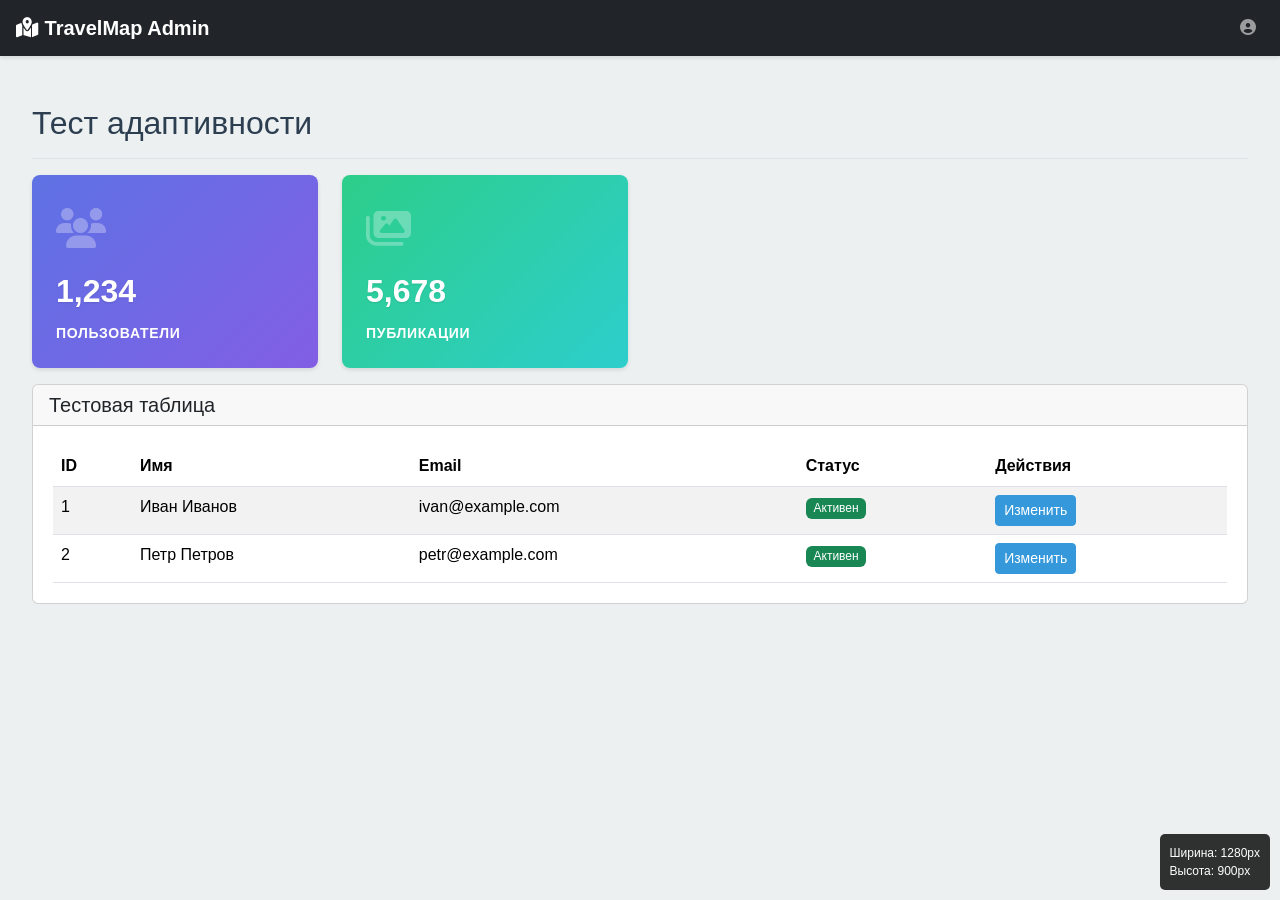
<file: travel/admin/test_responsive.html>
<!DOCTYPE html>
<html lang="ru">
<head>
    <meta charset="UTF-8">
    <meta name="viewport" content="width=device-width, initial-scale=1.0">
    <title>Тест адаптивности</title>
    <link href="https://cdn.jsdelivr.net/npm/bootstrap@5.3.0/dist/css/bootstrap.min.css" rel="stylesheet">
    <link href="https://cdnjs.cloudflare.com/ajax/libs/font-awesome/6.4.0/css/all.min.css" rel="stylesheet">
    <link href="assets/css/admin.css" rel="stylesheet">
    <style>
        /* Дополнительные стили для теста */
        .test-info {
            position: fixed;
            bottom: 10px;
            right: 10px;
            background: rgba(0,0,0,0.8);
            color: white;
            padding: 10px;
            border-radius: 5px;
            font-size: 12px;
            z-index: 9999;
        }
    </style>
</head>
<body>
    <!-- Navbar -->
    <nav class="navbar navbar-expand-lg navbar-dark bg-dark fixed-top">
        <div class="container-fluid">
            <button class="navbar-toggler me-2" type="button">
                <span class="navbar-toggler-icon"></span>
            </button>
            <a class="navbar-brand" href="#">
                <i class="fas fa-map-marked-alt"></i> TravelMap Admin
            </a>
            <div class="ms-auto">
                <ul class="navbar-nav">
                    <li class="nav-item">
                        <a class="nav-link" href="#">
                            <i class="fas fa-user-circle"></i>
                        </a>
                    </li>
                </ul>
            </div>
        </div>
    </nav>

    <div class="container-fluid">
        <div class="row">
            <!-- Sidebar -->
            <nav class="col-md-3 col-lg-2 d-none d-md-block bg-light sidebar">
                <div class="position-sticky pt-3">
                    <ul class="nav flex-column">
                        <li class="nav-item">
                            <a class="nav-link active" href="#">
                                <i class="fas fa-tachometer-alt"></i> Dashboard
                            </a>
                        </li>
                        <li class="nav-item">
                            <a class="nav-link" href="#">
                                <i class="fas fa-users"></i> Пользователи
                            </a>
                        </li>
                        <li class="nav-item">
                            <a class="nav-link" href="#">
                                <i class="fas fa-images"></i> Публикации
                            </a>
                        </li>
                    </ul>
                </div>
            </nav>

            <!-- Main Content -->
            <main class="col-md-9 ms-sm-auto col-lg-10 content-wrapper">
                <div class="pt-3 pb-2 mb-3 border-bottom">
                    <h1 class="h2">Тест адаптивности</h1>
                </div>

                <div class="row">
                    <div class="col-md-6 col-lg-3 mb-3">
                        <div class="card stat-card card-primary">
                            <div class="card-body">
                                <div class="stat-icon">
                                    <i class="fas fa-users"></i>
                                </div>
                                <div class="stat-value">1,234</div>
                                <div class="stat-label">Пользователи</div>
                            </div>
                        </div>
                    </div>
                    <div class="col-md-6 col-lg-3 mb-3">
                        <div class="card stat-card card-success">
                            <div class="card-body">
                                <div class="stat-icon">
                                    <i class="fas fa-images"></i>
                                </div>
                                <div class="stat-value">5,678</div>
                                <div class="stat-label">Публикации</div>
                            </div>
                        </div>
                    </div>
                </div>

                <div class="card">
                    <div class="card-header">
                        <h5 class="mb-0">Тестовая таблица</h5>
                    </div>
                    <div class="card-body">
                        <div class="table-responsive">
                            <table class="table table-striped">
                                <thead>
                                    <tr>
                                        <th>ID</th>
                                        <th>Имя</th>
                                        <th>Email</th>
                                        <th>Статус</th>
                                        <th>Действия</th>
                                    </tr>
                                </thead>
                                <tbody>
                                    <tr>
                                        <td>1</td>
                                        <td>Иван Иванов</td>
                                        <td>ivan@example.com</td>
                                        <td><span class="badge bg-success">Активен</span></td>
                                        <td>
                                            <button class="btn btn-sm btn-primary">Изменить</button>
                                        </td>
                                    </tr>
                                    <tr>
                                        <td>2</td>
                                        <td>Петр Петров</td>
                                        <td>petr@example.com</td>
                                        <td><span class="badge bg-success">Активен</span></td>
                                        <td>
                                            <button class="btn btn-sm btn-primary">Изменить</button>
                                        </td>
                                    </tr>
                                </tbody>
                            </table>
                        </div>
                    </div>
                </div>
            </main>
        </div>
    </div>

    <!-- Информация о размере экрана -->
    <div class="test-info">
        Ширина: <span id="width"></span>px<br>
        Высота: <span id="height"></span>px
    </div>

    <script src="https://cdn.jsdelivr.net/npm/bootstrap@5.3.0/dist/js/bootstrap.bundle.min.js"></script>
    <script>
        function updateSize() {
            document.getElementById('width').textContent = window.innerWidth;
            document.getElementById('height').textContent = window.innerHeight;
        }
        updateSize();
        window.addEventListener('resize', updateSize);
    </script>
</body>
</html>
</file>
<file: travel/admin/assets/css/admin.css>
/* Admin Panel Custom Styles */

:root {
    --primary-color: #2c3e50;
    --accent-color: #3498db;
    --bg-color: #ecf0f1;
    --text-color: #2c3e50;
    --sidebar-width: 250px;
}

* {
    box-sizing: border-box;
}

html {
    overflow-x: hidden;
    width: 100%;
    position: relative;
}

body {
    font-family: -apple-system, BlinkMacSystemFont, "Segoe UI", Roboto, "Helvetica Neue", Arial, sans-serif;
    background-color: var(--bg-color);
    color: var(--text-color);
    padding-top: 56px;
    overflow-x: hidden;
    width: 100%;
    position: relative;
    margin: 0;
}

/* Navbar Styles */
.navbar {
    box-shadow: 0 2px 4px rgba(0,0,0,.1);
    z-index: 1030;
    width: 100%;
    max-width: 100vw;
}

.navbar .container-fluid {
    max-width: 100%;
    padding-left: 1rem;
    padding-right: 1rem;
}

.navbar-brand {
    font-weight: 600;
    font-size: 1.25rem;
}

/* Кнопка меню */
.navbar .btn-dark {
    border: none;
    padding: 0.5rem 0.75rem;
    font-size: 1.25rem;
    line-height: 1;
}

.navbar .btn-dark:hover {
    background-color: rgba(255, 255, 255, 0.1);
}

.navbar .btn-dark:focus {
    box-shadow: none;
}

/* Sidebar Styles - СКРЫТ НА ВСЕХ ЭКРАНАХ, используется только offcanvas */
.sidebar {
    display: none !important;
}

.sidebar-heading {
    font-size: .75rem;
    text-transform: uppercase;
    letter-spacing: 0.05em;
}

/* Offcanvas Sidebar - ИСПОЛЬЗУЕТСЯ НА ВСЕХ ЭКРАНАХ */
.offcanvas.offcanvas-start {
    width: 280px;
    max-width: 85vw;
    top: 56px; /* Под navbar */
}

.offcanvas-header {
    padding: 1rem 1.5rem;
    border-bottom: 1px solid #dee2e6;
}

.offcanvas-body {
    padding: 0;
}

.offcanvas-body .nav-link {
    font-weight: 500;
    color: var(--text-color);
    padding: 0.75rem 1.5rem;
    transition: all 0.3s ease;
    border-left: 3px solid transparent;
}

.offcanvas-body .nav-link:hover {
    background-color: rgba(0, 0, 0, .05);
    color: var(--accent-color);
}

.offcanvas-body .nav-link.active {
    color: var(--accent-color);
    background-color: rgba(52, 152, 219, .1);
    border-left: 3px solid var(--accent-color);
}

.offcanvas-body .nav-link i {
    margin-right: 0.75rem;
    width: 20px;
    text-align: center;
}

.offcanvas-body .sidebar-heading {
    padding: 0.75rem 1.5rem;
    margin-top: 1rem;
    margin-bottom: 0.5rem;
}

/* Main Content Area - с учетом sidebar */
main {
    padding: 1rem;
    width: 100%;
    box-sizing: border-box;
    min-height: calc(100vh - 56px);
}

/* Убираем лишние отступы у container-fluid внутри main */
main .container-fluid {
    padding-left: 0;
    padding-right: 0;
    max-width: 100%;
}

/* На мобильных устройствах */
@media (max-width: 767px) {
    main {
        padding: 0.5rem;
        margin-left: 0 !important;
        width: 100% !important;
    }
}

/* На планшетах и десктопах с сайдбаром */
@media (min-width: 768px) {
    main.col-md-9,
    main.col-lg-10 {
        flex: 1;
        max-width: 100%;
        padding: 1.5rem;
    }
    
    /* Убираем фиксированную ширину */
    .row {
        margin-left: 0;
        margin-right: 0;
    }
}

/* Dashboard Cards */
.stat-card {
    border-radius: 8px;
    box-shadow: 0 2px 4px rgba(0,0,0,.1);
    transition: transform 0.3s ease, box-shadow 0.3s ease;
    border: none;
    max-width: 100%;
}

.stat-card:hover {
    transform: translateY(-5px);
    box-shadow: 0 4px 8px rgba(0,0,0,.15);
}

.stat-card .card-body {
    padding: 1.5rem;
}

.stat-card .stat-icon {
    font-size: 2.5rem;
    opacity: 0.3;
}

.stat-card .stat-value {
    font-size: 2rem;
    font-weight: 700;
    margin: 0.5rem 0;
    text-shadow: 0 1px 2px rgba(0,0,0,0.1);
}

.stat-card .stat-label {
    font-size: 0.875rem;
    color: #ffffff !important;
    text-transform: uppercase;
    letter-spacing: 0.05em;
    font-weight: 600;
}

/* Ensure all stat card text is white */
.stat-card.card-primary .stat-label,
.stat-card.card-success .stat-label,
.stat-card.card-info .stat-label,
.stat-card.card-warning .stat-label,
.stat-card.card-danger .stat-label,
.stat-card.card-secondary .stat-label {
    color: #ffffff !important;
}

/* Color Variants for Cards */
.card-primary {
    background: linear-gradient(135deg, #5e72e4 0%, #825ee4 100%);
    color: white !important;
}

.card-primary * {
    color: white !important;
}

.card-success {
    background: linear-gradient(135deg, #2dce89 0%, #2dcecc 100%);
    color: white !important;
}

.card-success * {
    color: white !important;
}

.card-info {
    background: linear-gradient(135deg, #11cdef 0%, #1171ef 100%);
    color: white !important;
}

.card-info * {
    color: white !important;
}

.card-warning {
    background: linear-gradient(135deg, #fb6340 0%, #fbb140 100%);
    color: white !important;
}

.card-warning * {
    color: white !important;
}

.card-danger {
    background: linear-gradient(135deg, #f5365c 0%, #f56036 100%);
    color: white !important;
}

.card-danger * {
    color: white !important;
}

.card-secondary {
    background: linear-gradient(135deg, #8898aa 0%, #888aaa 100%);
    color: white !important;
}

.card-secondary * {
    color: white !important;
}

/* Page Header */
.page-header {
    margin-bottom: 2rem;
    padding-bottom: 1rem;
    border-bottom: 2px solid #dee2e6;
}

.page-header h1 {
    font-size: 1.75rem;
    font-weight: 600;
    margin: 0;
}

.page-header .breadcrumb {
    margin: 0;
    background: none;
    padding: 0;
}

/* DataTables Customization */
.dataTables_wrapper {
    padding: 1rem 0;
    width: 100%;
    max-width: 100%;
    overflow: visible;
}

/* Выравнивание заголовков таблиц по центру */
table.dataTable thead th {
    text-align: center;
    vertical-align: middle;
}

/* Контейнер таблицы с горизонтальным скроллом только для самой таблицы */
.dataTables_scroll {
    width: 100%;
    overflow: auto;
}

.dataTables_scrollBody {
    overflow-x: auto !important;
    width: 100%;
}

.dataTables_filter input {
    border-radius: 4px;
    border: 1px solid #ced4da;
    padding: 0.375rem 0.75rem;
}

/* Исправление проблемы с выпадающим списком - стрелочка не залазит на число */
.dataTables_length select {
    border-radius: 4px;
    border: 1px solid #ced4da;
    padding: 0.375rem 2.5rem 0.375rem 0.75rem; /* Увеличен правый padding для стрелочки */
    background-image: url("data:image/svg+xml,%3csvg xmlns='http://www.w3.org/2000/svg' viewBox='0 0 16 16'%3e%3cpath fill='none' stroke='%23343a40' stroke-linecap='round' stroke-linejoin='round' stroke-width='2' d='M2 5l6 6 6-6'/%3e%3c/svg%3e");
    background-repeat: no-repeat;
    background-position: right 0.75rem center;
    background-size: 16px 12px;
    appearance: none;
    -webkit-appearance: none;
    -moz-appearance: none;
    min-width: 80px; /* Минимальная ширина для комфортного отображения */
}

/* Для мобильных устройств */
@media (max-width: 576px) {
    .dataTables_length select {
        min-width: 70px;
        font-size: 0.875rem;
    }
}

table.dataTable thead th {
    background-color: var(--primary-color);
    color: white;
    font-weight: 600;
    border-bottom: none;
}

table.dataTable tbody tr:hover {
    background-color: rgba(52, 152, 219, .05);
}

/* Buttons */
.btn {
    border-radius: 4px;
    font-weight: 500;
    transition: all 0.3s ease;
}

.btn-primary {
    background-color: var(--accent-color);
    border-color: var(--accent-color);
}

.btn-primary:hover {
    background-color: #2980b9;
    border-color: #2980b9;
}

/* Filters Section */
.filters-section {
    background: white;
    padding: 1.5rem;
    border-radius: 8px;
    box-shadow: 0 2px 4px rgba(0,0,0,.1);
    margin-bottom: 1.5rem;
    max-width: 100%;
}

/* Карточки и контейнеры */
.card {
    width: 100%;
    box-sizing: border-box;
    overflow: hidden;
}

.card-body {
    width: 100%;
    box-sizing: border-box;
    padding: 1.25rem;
    overflow: visible;
}

.card-header {
    width: 100%;
    box-sizing: border-box;
}

.card-header .row {
    margin-left: -6px;
    margin-right: -6px;
}

.card-header .row > * {
    padding-left: 6px;
    padding-right: 6px;
}

/* Table responsive - скролл только для таблицы, не для всей страницы */
.table-responsive {
    width: 100%;
    overflow-x: auto;
    -webkit-overflow-scrolling: touch;
    box-sizing: border-box;
    display: block;
}

/* Таблица внутри responsive контейнера */
.table-responsive > table {
    margin-bottom: 0;
    min-width: 100%;
}

/* Контейнеры Bootstrap - КРИТИЧНО для предотвращения горизонтальной прокрутки */
.container-fluid {
    max-width: 100%;
    overflow-x: hidden;
    padding-left: 0;
    padding-right: 0;
}

/* Убираем отрицательные margin у row которые вызывают прокрутку */
.container-fluid > .row {
    margin-left: 0;
    margin-right: 0;
    max-width: 100%;
    width: 100%;
}

/* Для всех row внутри main */
main .row {
    margin-left: -12px;
    margin-right: -12px;
    max-width: calc(100% + 24px);
}

main .row > * {
    padding-left: 12px;
    padding-right: 12px;
}

/* Main должен быть ограничен */
main {
    max-width: 100%;
    overflow-x: hidden;
}

/* Карточки внутри main */
main .card {
    max-width: 100%;
}

main .card-body {
    max-width: 100%;
    overflow-x: auto;
}

.filters-section .form-label {
    font-weight: 600;
    font-size: 0.875rem;
    color: #6c757d;
    text-transform: uppercase;
    letter-spacing: 0.05em;
}

/* Image Thumbnails */
.img-thumbnail {
    border-radius: 4px;
    max-width: 60px;
    max-height: 60px;
    object-fit: cover;
}

/* Адаптивные изображения в таблицах */
@media (max-width: 575.98px) {
    .img-thumbnail {
        max-width: 40px;
        max-height: 40px;
    }
    
    .user-avatar {
        width: 30px;
        height: 30px;
    }
}

/* User Avatar */
.user-avatar {
    width: 40px;
    height: 40px;
    border-radius: 50%;
    object-fit: cover;
}

.user-avatar-lg {
    width: 80px;
    height: 80px;
    border-radius: 50%;
    object-fit: cover;
}

/* Badges */
.badge {
    font-weight: 500;
    padding: 0.35em 0.65em;
}

/* Loading Spinner */
.loading-spinner {
    display: flex;
    justify-content: center;
    align-items: center;
    min-height: 200px;
}

/* Empty State */
.empty-state {
    text-align: center;
    padding: 3rem 1rem;
    color: #6c757d;
}

.empty-state i {
    font-size: 4rem;
    margin-bottom: 1rem;
    opacity: 0.5;
}

/* Chart Container */
.chart-container {
    position: relative;
    height: 300px;
    margin-top: 1rem;
}

/* Tabs */
.nav-tabs {
    border-bottom: 2px solid #dee2e6;
    flex-wrap: wrap;
    width: 100%;
}

.nav-tabs .nav-link {
    border: none;
    color: #6c757d;
    font-weight: 500;
    padding: 0.75rem 1.5rem;
    white-space: nowrap;
}

.nav-tabs .nav-link:hover {
    border: none;
    color: var(--accent-color);
}

.nav-tabs .nav-link.active {
    color: var(--accent-color);
    border: none;
    border-bottom: 3px solid var(--accent-color);
    background: none;
}

/* Tab content */
.tab-content {
    width: 100%;
    overflow: hidden;
}

.tab-pane {
    width: 100%;
}

/* Responsive Adjustments */

/* Мобильные устройства (до 576px) */
@media (max-width: 575.98px) {
    body {
        padding-top: 56px;
    }
    
    .navbar-brand {
        font-size: 1rem;
    }
    
    .content-wrapper {
        margin-left: 0;
        width: 100%;
    }
    
    main {
        padding: 0.75rem;
        width: 100%;
    }
    
    .container-fluid {
        padding-left: 0;
        padding-right: 0;
    }
    
    main .row {
        margin-left: -6px;
        margin-right: -6px;
    }
    
    main .row > * {
        padding-left: 6px;
        padding-right: 6px;
    }
    
    /* Offcanvas на мобильных */
    .offcanvas.offcanvas-start {
        width: 280px;
        max-width: 85vw;
    }
    
    .page-header h1 {
        font-size: 1.25rem;
    }
    
    .stat-card {
        margin-bottom: 1rem;
    }
    
    .stat-card .stat-value {
        font-size: 1.5rem;
    }
    
    .stat-card .stat-icon {
        font-size: 2rem;
    }
    
    /* DataTables на мобильных */
    .dataTables_wrapper .dataTables_length,
    .dataTables_wrapper .dataTables_filter {
        text-align: left;
        margin-bottom: 1rem;
    }
    
    .dataTables_wrapper .dataTables_info,
    .dataTables_wrapper .dataTables_paginate {
        text-align: center;
        margin-top: 1rem;
    }
    
    /* Таблицы на мобильных - горизонтальный скролл */
    .table-responsive {
        overflow-x: auto;
        -webkit-overflow-scrolling: touch;
    }
    
    table.dataTable {
        font-size: 0.85rem;
    }
    
    table.dataTable thead th,
    table.dataTable tbody td {
        padding: 0.5rem;
        white-space: nowrap;
    }
    
    /* Кнопки действий на мобильных */
    .action-buttons {
        flex-direction: column;
        gap: 0.25rem;
    }
    
    .action-buttons .btn {
        width: 100%;
        font-size: 0.75rem;
    }
    
    /* Фильтры на мобильных */
    .filters-section {
        padding: 1rem;
    }
    
    .filters-section .row > div {
        margin-bottom: 0.75rem;
    }
    
    /* Карточки на мобильных */
    .card {
        margin-bottom: 1rem;
    }
    
    .card-header .row {
        flex-direction: column;
    }
    
    .card-header .col-md-6 {
        margin-bottom: 0.5rem;
    }
    
    /* Фото галерея на мобильных */
    .photo-grid {
        grid-template-columns: repeat(auto-fill, minmax(150px, 1fr));
        gap: 0.5rem;
    }
    
    .photo-item img {
        height: 150px;
    }
}

/* Планшеты (576px - 767.98px) */
@media (min-width: 576px) and (max-width: 767.98px) {
    .content-wrapper {
        margin-left: 0;
        width: 100%;
    }
    
    main {
        padding: 1.25rem;
        width: 100%;
    }
    
    .stat-card .stat-value {
        font-size: 1.75rem;
    }
    
    .photo-grid {
        grid-template-columns: repeat(auto-fill, minmax(180px, 1fr));
    }
    
    table.dataTable {
        font-size: 0.9rem;
    }
}

/* Планшеты и маленькие ноутбуки (768px - 991.98px) */
@media (min-width: 768px) and (max-width: 991.98px) {
    .content-wrapper {
        margin-left: 0;
        width: 100%;
    }
    
    main {
        padding: 1.5rem;
    }
}

/* Большие экраны (992px и выше) */
@media (min-width: 992px) {
    /* Sidebar скрыт на всех экранах, контент на 100% ширины */
    .content-wrapper {
        margin-left: 0;
        width: 100%;
    }
}

/* Очень большие экраны (1400px и выше) */
@media (min-width: 1400px) {
    main {
        padding: 2.5rem;
        max-width: 1920px;
    }
}

/* Адаптивность для landscape ориентации на мобильных */
@media (max-width: 767.98px) and (orientation: landscape) {
    /* Sidebar всегда скрыт, используется offcanvas */
    .navbar-toggler {
        display: block;
    }
}

/* Печать */
@media print {
    .navbar,
    .offcanvas,
    .action-buttons,
    .dataTables_filter,
    .dataTables_length,
    .dataTables_paginate {
        display: none !important;
    }
    
    .content-wrapper {
        margin-left: 0;
        width: 100%;
    }
    
    main {
        padding: 0;
    }
}

/* Utility Classes */
.text-truncate-2 {
    display: -webkit-box;
    -webkit-line-clamp: 2;
    line-clamp: 2;
    -webkit-box-orient: vertical;
    overflow: hidden;
}

.cursor-pointer {
    cursor: pointer;
}

/* Улучшенная адаптивность для DataTables */
@media (max-width: 767.98px) {
    /* Компактный вид пагинации на мобильных */
    .dataTables_wrapper .dataTables_paginate .paginate_button {
        padding: 0.25rem 0.5rem;
        font-size: 0.875rem;
    }
    
    /* Уменьшение отступов в info блоке */
    .dataTables_wrapper .dataTables_info {
        font-size: 0.875rem;
        padding: 0.5rem 0;
    }
    
    /* Компактные кнопки в таблицах */
    table.dataTable .btn-sm {
        padding: 0.15rem 0.4rem;
        font-size: 0.75rem;
    }
    
    /* Скрытие некоторых колонок на очень маленьких экранах */
    .hide-on-mobile {
        display: none !important;
    }
}

/* Для планшетов - показываем больше информации */
@media (min-width: 768px) {
    .hide-on-mobile {
        display: table-cell !important;
    }
}

/* Улучшение читаемости длинных текстов в таблицах */
table.dataTable td {
    max-width: 300px;
    overflow: hidden;
    text-overflow: ellipsis;
}

@media (max-width: 575.98px) {
    table.dataTable td {
        max-width: 150px;
    }
}

/* Action Buttons */
.action-buttons {
    display: flex;
    gap: 0.5rem;
}

.action-buttons .btn {
    padding: 0.25rem 0.5rem;
    font-size: 0.875rem;
}

/* Photo Grid for Moderation */
.photo-grid {
    display: grid;
    grid-template-columns: repeat(auto-fill, minmax(200px, 1fr));
    gap: 1rem;
    margin-top: 1rem;
}

.photo-item {
    position: relative;
    border-radius: 8px;
    overflow: hidden;
    box-shadow: 0 2px 4px rgba(0,0,0,.1);
    transition: transform 0.3s ease;
}

.photo-item:hover {
    transform: scale(1.05);
}

.photo-item img {
    width: 100%;
    height: 200px;
    object-fit: cover;
}

.photo-item .photo-overlay {
    position: absolute;
    bottom: 0;
    left: 0;
    right: 0;
    background: linear-gradient(to top, rgba(0,0,0,0.7), transparent);
    padding: 1rem;
    color: white;
}

.photo-item .photo-checkbox {
    position: absolute;
    top: 10px;
    left: 10px;
    width: 24px;
    height: 24px;
}

/* Moderation Gallery Styles */
.photo-card {
    transition: transform 0.2s, box-shadow 0.2s;
    cursor: pointer;
}

.photo-card:hover {
    transform: translateY(-5px);
    box-shadow: 0 4px 8px rgba(0,0,0,0.2);
}

.photo-thumbnail {
    transition: opacity 0.2s;
}

.photo-thumbnail:hover {
    opacity: 0.9;
}

.photo-card .form-check-input {
    width: 20px;
    height: 20px;
    cursor: pointer;
    background-color: rgba(255, 255, 255, 0.9);
    border: 2px solid #333;
}

.photo-card .delete-photo-btn {
    opacity: 0;
    transition: opacity 0.2s;
}

.photo-card:hover .delete-photo-btn {
    opacity: 1;
}

.page-actions {
    display: flex;
    gap: 10px;
}

#photoPreviewModal .modal-body img {
    border-radius: 8px;
    box-shadow: 0 2px 8px rgba(0,0,0,0.1);
}

/* Image Preview Modal Styles */
#imagePreviewModal .modal-content {
    background-color: rgba(0, 0, 0, 0.95);
    border: none;
}

#imagePreviewModal .modal-body {
    padding: 1rem;
    background-color: #000;
}

#imagePreviewModal img {
    display: block;
    margin: 0 auto;
    border-radius: 4px;
}

#imagePreviewModal .modal-footer {
    background-color: rgba(0, 0, 0, 0.8);
    padding: 0.75rem;
}

/* Курсор pointer для кликабельных изображений */
.cursor-pointer-img {
    cursor: pointer;
    transition: opacity 0.2s ease;
}

.cursor-pointer-img:hover {
    opacity: 0.85;
}

/* Users Table Responsive Styles */
#usersTable {
    width: 100% !important;
    table-layout: auto;
}

#usersTable th,
#usersTable td {
    white-space: nowrap;
    overflow: hidden;
    text-overflow: ellipsis;
    padding: 0.75rem 0.5rem;
    vertical-align: middle;
}

#usersTable th:nth-child(3),
#usersTable td:nth-child(3),
#usersTable th:nth-child(4),
#usersTable td:nth-child(4) {
    white-space: normal;
    word-break: break-word;
    min-width: 0;
}

#usersTable img {
    flex-shrink: 0;
}

/* Mobile optimizations */
@media (max-width: 767.98px) {
    #usersTable th,
    #usersTable td {
        padding: 0.5rem 0.25rem;
        font-size: 0.875rem;
    }
    
    #usersTable th:nth-child(1),
    #usersTable td:nth-child(1) {
        min-width: 40px;
    }
    
    #usersTable th:nth-child(2),
    #usersTable td:nth-child(2) {
        min-width: 50px;
    }
    
    #usersTable th:nth-child(3),
    #usersTable td:nth-child(3) {
        min-width: 100px;
    }
    
    #usersTable th:nth-child(4),
    #usersTable td:nth-child(4) {
        min-width: 120px;
    }
    
    #usersTable img {
        width: 32px !important;
        height: 32px !important;
    }
    
    .card-header h5 {
        font-size: 1rem;
    }
    
    #searchInput {
        font-size: 0.875rem;
    }
}

/* Tablet optimizations */
@media (min-width: 768px) and (max-width: 991.98px) {
    #usersTable th,
    #usersTable td {
        padding: 0.625rem 0.375rem;
        font-size: 0.9rem;
    }
}

/* DataTables responsive wrapper */
.dataTables_wrapper {
    width: 100%;
    overflow-x: auto;
}

.dataTables_wrapper .dataTables_length,
.dataTables_wrapper .dataTables_filter,
.dataTables_wrapper .dataTables_info,
.dataTables_wrapper .dataTables_paginate {
    padding: 0.5rem;
}

@media (max-width: 767.98px) {
    .dataTables_wrapper .dataTables_length,
    .dataTables_wrapper .dataTables_filter,
    .dataTables_wrapper .dataTables_info,
    .dataTables_wrapper .dataTables_paginate {
        font-size: 0.875rem;
    }
    
    .dataTables_wrapper .dataTables_paginate .paginate_button {
        padding: 0.25rem 0.5rem;
        font-size: 0.875rem;
    }
}


/* Offcanvas backdrop для мобильного меню */
.offcanvas-backdrop {
    position: fixed;
    top: 0;
    left: 0;
    z-index: 1040;
    width: 100vw;
    height: 100vh;
    background-color: rgba(0, 0, 0, 0.5);
}

.offcanvas-backdrop.fade {
    opacity: 0;
    transition: opacity 0.15s linear;
}

.offcanvas-backdrop.show {
    opacity: 1;
}

body.offcanvas-open {
    overflow: hidden;
}

/* Delete Comment Button Styles */
.delete-comment-btn {
    padding: 0.25rem 0.5rem;
    font-size: 0.875rem;
    line-height: 1;
    border-radius: 0.25rem;
    background-color: #dc3545;
    border-color: #dc3545;
    color: white;
    transition: all 0.2s ease;
}

.delete-comment-btn:hover {
    background-color: #c82333;
    border-color: #bd2130;
    transform: scale(1.05);
}

.delete-comment-btn i {
    font-size: 1rem;
    display: inline-block;
}

/* Modal Image Styles */
#photoPreviewImage {
    max-width: 100%;
    height: auto;
    border-radius: 0.5rem;
}

/* Comment Container Styles */
#photoComments .border-bottom {
    padding-bottom: 0.75rem;
    margin-bottom: 0.75rem;
}

#photoComments .border-bottom:last-child {
    border-bottom: none !important;
}

/* Prevent pointer cursor on interactive elements inside photo card */
.photo-card .photo-checkbox,
.photo-card .approve-photo-btn,
.photo-card .reject-photo-btn {
    cursor: pointer;
}

/* Card body clickable except controls area */
.photo-card .card-body {
    cursor: pointer;
}

.photo-card .card-body .border-top {
    cursor: default;
}

/* Add hover effect to entire card */
.photo-card:hover .card-img-top {
    opacity: 0.95;
}

/* Fix for layout with sidebar */
.container-fluid > .row {
    margin: 0;
    width: 100%;
}

.container-fluid {
    padding: 0;
    max-width: 100%;
}

/* Sidebar column */
.col-md-3.col-lg-2 {
    padding: 0;
}

/* Main content column - растягиваем на всю доступную ширину */
main.col-md-9.ms-sm-auto.col-lg-10 {
    flex: 1 1 auto;
    width: 100%;
    max-width: 100%;
    padding: 1.5rem;
}

/* Убираем горизонтальный скролл */
body, html {
    overflow-x: hidden;
    width: 100%;
    max-width: 100vw;
}

/* Адаптивность для всех экранов */
@media (max-width: 576px) {
    main {
        padding: 0.75rem !important;
    }
}

@media (min-width: 577px) and (max-width: 767px) {
    main {
        padding: 1rem !important;
    }
}

@media (min-width: 768px) and (max-width: 991px) {
    main {
        padding: 1.25rem !important;
    }
}

@media (min-width: 992px) {
    main {
        padding: 1.5rem !important;
    }
}

@media (min-width: 1200px) {
    main {
        padding: 2rem !important;
    }
}

/* Red Checkbox Styles for Moderation */
.photo-checkbox-red {
    accent-color: #dc3545;
    width: 18px;
    height: 18px;
    cursor: pointer;
    border: 2px solid #dc3545 !important;
    border-radius: 4px;
    background-color: rgba(255, 255, 255, 0.95);
    box-shadow: 0 1px 2px rgba(0, 0, 0, 0.1);
    pointer-events: auto;
}

.photo-checkbox-red:checked {
    background-color: #dc3545;
    border-color: #dc3545 !important;
}

.photo-checkbox-red:hover {
    border-color: #c82333 !important;
    box-shadow: 0 2px 4px rgba(220, 53, 69, 0.3);
}

.photo-checkbox-red:focus {
    outline: none;
    box-shadow: 0 0 0 0.2rem rgba(220, 53, 69, 0.25);
}

/* Checkbox container - in card footer */
.checkbox-container {
    display: flex;
    align-items: center;
    cursor: pointer;
    user-select: none;
}

.checkbox-container label {
    cursor: pointer;
    margin-bottom: 0;
    color: #6c757d;
}

/* Delete button in card footer */
.photo-card .delete-photo-btn {
    padding: 0.25rem 0.5rem;
    font-size: 0.875rem;
    opacity: 1;
}

/* Card footer with controls */
.photo-card .card-body .border-top {
    border-color: #e9ecef !important;
    transition: background-color 0.2s ease;
}

.photo-card .card-body .border-top:hover {
    background-color: #f8f9fa;
}

/* Mobile adjustments */
@media (max-width: 767.98px) {
    .photo-checkbox-red {
        width: 20px;
        height: 20px;
    }
    
    .checkbox-container label {
        font-size: 0.875rem;
    }
    
    .photo-card .delete-photo-btn {
        padding: 0.35rem 0.6rem;
    }
}

/* Notification Bell Styles */
#notificationsDropdown {
    color: #fff;
    text-decoration: none;
    transition: all 0.3s ease;
    cursor: pointer;
    -webkit-tap-highlight-color: rgba(255, 255, 255, 0.1);
    touch-action: manipulation;
    user-select: none;
    -webkit-touch-callout: none;
}

#notificationsDropdown:hover {
    background-color: rgba(255, 255, 255, 0.1);
    border-radius: 0.25rem;
}

#notificationsDropdown:active {
    background-color: rgba(255, 255, 255, 0.15);
}

#notificationBadge {
    font-size: 0.65rem;
    padding: 0.25em 0.5em;
    min-width: 1.5em;
    height: 1.5em;
    display: flex;
    align-items: center;
    justify-content: center;
    animation: pulse 2s infinite;
}

@keyframes pulse {
    0%, 100% {
        transform: scale(1);
    }
    50% {
        transform: scale(1.1);
    }
}

/* Pulse animation for notification badge */
.pulse-animation {
    animation: pulse-strong 0.5s ease-in-out 2;
}

@keyframes pulse-strong {
    0%, 100% {
        transform: scale(1);
    }
    50% {
        transform: scale(1.3);
    }
}

/* Notification Dropdown Menu */
#notificationsDropdown + .dropdown-menu {
    box-shadow: 0 0.5rem 1rem rgba(0, 0, 0, 0.15);
}

#notificationsList .dropdown-item {
    padding: 0.75rem 1rem;
    border-bottom: 1px solid #f0f0f0;
    transition: background-color 0.2s ease;
    cursor: pointer;
    white-space: normal;
}

#notificationsList .dropdown-item:last-child {
    border-bottom: none;
}

#notificationsList .dropdown-item:hover {
    background-color: #f8f9fa;
}

#notificationsList .dropdown-item i {
    margin-right: 0.5rem;
    font-size: 1.1rem;
}

#notificationsList .badge {
    font-size: 0.75rem;
    padding: 0.35em 0.65em;
}

/* Mobile adjustments for notifications */
@media (max-width: 576px) {
    #notificationsDropdown {
        padding: 0.75rem !important;
    }
    
    #notificationsDropdown .bi-bell {
        font-size: 1.25rem;
    }
    
    #notificationBadge {
        font-size: 0.6rem;
        padding: 0.2em 0.4em;
        min-width: 1.3em;
        height: 1.3em;
    }
    
    #notificationsDropdown + .dropdown-menu {
        min-width: 280px;
        max-width: calc(100vw - 2rem);
        right: 0 !important;
        left: auto !important;
    }
}


/* Auto-refresh indicator animation */
@keyframes rotate {
    from {
        transform: rotate(0deg);
    }
    to {
        transform: rotate(360deg);
    }
}

.rotating {
    animation: rotate 1s linear;
}

#autoRefreshIndicator {
    transition: color 0.3s ease;
}

/* Moderation Comments Styles */
#commentsList .card {
    transition: box-shadow 0.2s ease;
}

#commentsList .card:hover {
    box-shadow: 0 0.25rem 0.5rem rgba(0, 0, 0, 0.1);
}

#commentsList .card-body {
    padding: 1rem;
}

#commentsList img.rounded-circle {
    border: 2px solid #e9ecef;
}

#commentsList img.rounded-circle:hover {
    opacity: 0.8;
    border-color: #3498db;
}

#commentsList .delete-comment {
    transition: all 0.2s ease;
}

#commentsList .delete-comment:hover {
    transform: scale(1.05);
}

/* Clickable user link in comments */
#commentsList a[href*="user_details"] {
    transition: all 0.2s ease;
}

#commentsList a[href*="user_details"]:hover img {
    opacity: 0.8;
    transform: scale(1.05);
}

#commentsList a[href*="user_details"]:hover strong {
    color: #2980b9 !important;
}

/* Clickable post preview in comments */
#commentsList .d-flex[onclick] {
    transition: all 0.2s ease;
    padding: 0.5rem;
    border-radius: 4px;
}

#commentsList .d-flex[onclick]:hover {
    background-color: #f8f9fa;
}

#commentsList .d-flex[onclick]:hover img {
    opacity: 0.8;
    transform: scale(1.05);
}

#commentsList .d-flex[onclick]:hover small {
    color: #2980b9 !important;
}

/* Responsive adjustments for comments */
@media (max-width: 768px) {
    #commentsList .card-body .row {
        flex-direction: column;
    }
    
    #commentsList .card-body .col-md-2,
    #commentsList .card-body .col-md-8,
    #commentsList .card-body .col-md-2 {
        width: 100%;
        max-width: 100%;
        text-align: left !important;
        margin-bottom: 1rem;
    }
    
    #commentsList .card-body .col-md-2:last-child {
        text-align: center !important;
    }
}
</file>
